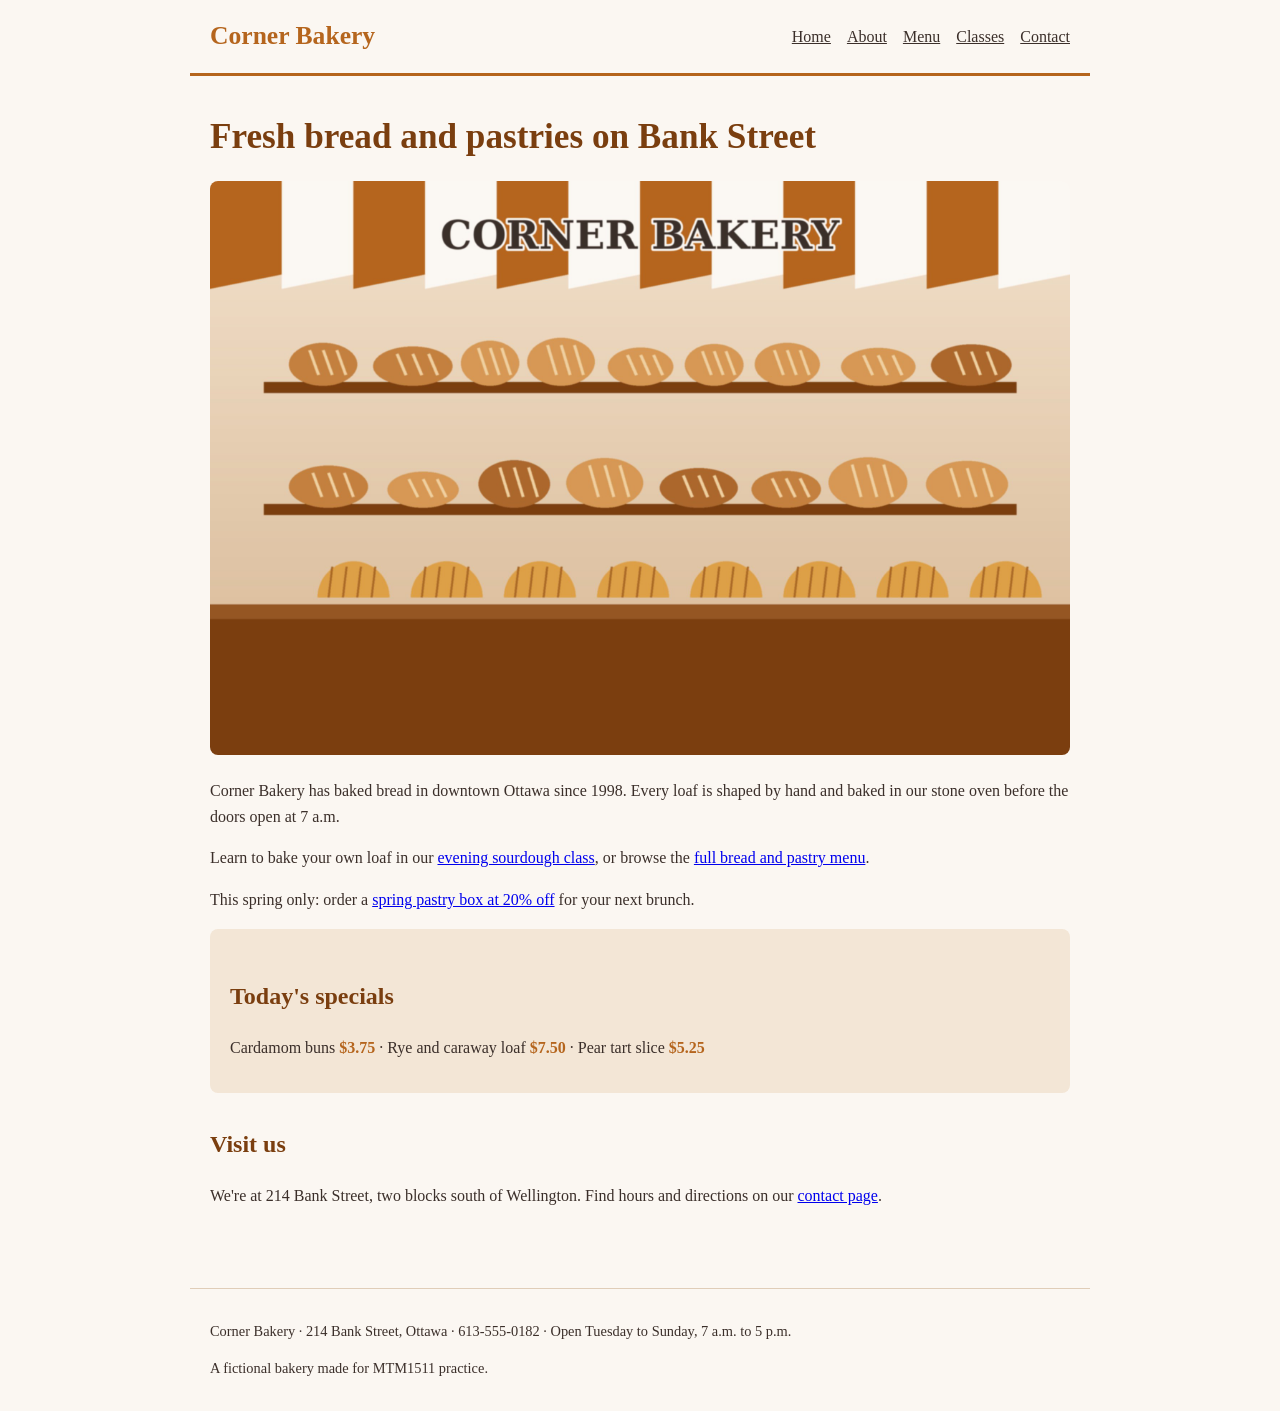
<file: index.html>
<!DOCTYPE html>
<html lang="en">
<head>
  <meta charset="utf-8">
  <meta name="viewport" content="width=device-width, initial-scale=1">
  <title>Fresh Bread, Pastries and Classes in Ottawa | Corner Bakery</title>
  <meta name="description"
        content="Family bakery on Bank Street in Ottawa. Sourdough and rye baked every morning, French pastries, local coffee, and hands-on evening baking classes for adults.">
  <link rel="canonical" href="https://cornerbakery.example/">
  <meta property="og:title" content="Corner Bakery: Fresh Bread and Pastries in Ottawa">
  <meta property="og:description" content="Hand-shaped sourdough, pastries and coffee on Bank Street since 1998.">
  <meta property="og:image" content="https://cornerbakery.example/images/og-corner-bakery.jpg">
  <meta property="og:url" content="https://cornerbakery.example/">
  <meta property="og:type" content="website">
  <!-- Going deeper: X (formerly Twitter) card tags use name=, not property= -->
  <meta name="twitter:card" content="summary_large_image">
  <script type="application/ld+json">
  {
    "@context": "https://schema.org",
    "@type": "Bakery",
    "name": "Corner Bakery",
    "url": "https://cornerbakery.example/",
    "image": "https://cornerbakery.example/images/og-corner-bakery.jpg",
    "telephone": "+1-613-555-0182",
    "address": {
      "@type": "PostalAddress",
      "streetAddress": "214 Bank Street",
      "addressLocality": "Ottawa",
      "addressRegion": "ON",
      "addressCountry": "CA"
    },
    "openingHoursSpecification": [
      {
        "@type": "OpeningHoursSpecification",
        "dayOfWeek": [
          "Tuesday",
          "Wednesday",
          "Thursday",
          "Friday",
          "Saturday",
          "Sunday"
        ],
        "opens": "07:00",
        "closes": "17:00"
      }
    ]
  }
  </script>
  <link rel="stylesheet" href="css/styles.css">
</head>
<body>
  <!-- ===== Header and main navigation (same on every page) ===== -->
  <header>
    <a class="logo" href="index.html">Corner Bakery</a>
    <nav aria-label="Main">
      <ul>
        <li><a href="index.html">Home</a></li>
        <li><a href="about.html">About</a></li>
        <li><a href="menu.html">Menu</a></li>
        <li><a href="sourdough-class.html">Classes</a></li>
        <li><a href="contact.html">Contact</a></li>
      </ul>
    </nav>
  </header>
  <main>
    <h1>Fresh bread and pastries on Bank Street</h1>
    <img src="images/Bakery Storefront.JPG" width="1200" height="800">
    <p>Corner Bakery has baked bread in downtown Ottawa since 1998. Every loaf is shaped by hand and baked in our stone oven before the doors open at 7 a.m.</p>
    <p>Learn to bake your own loaf in our <a href="sourdough-class.html">evening sourdough class</a>, or browse the <a href="menu.html">full bread and pastry menu</a>.</p>
    <p>This spring only: order a <a href="Spring Promo.html">spring pastry box at 20% off</a> for your next brunch.</p>
    <section class="specials" data-nosnippet>
      <h2>Today's specials</h2>
      <!-- These change every day, so they should not appear in search snippets -->
      <p>Cardamom buns <span class="price">$3.75</span> · Rye and caraway loaf <span class="price">$7.50</span> · Pear tart slice <span class="price">$5.25</span></p>
    </section>
    <h2>Visit us</h2>
    <p>We're at 214 Bank Street, two blocks south of Wellington. Find hours and directions on our <a href="Contact.html">contact page</a>.</p>
  </main>
  <!-- ===== Footer: keep the phone, address and hours identical to the Bakery JSON-LD on the home page ===== -->
  <footer>
    <p>Corner Bakery · 214 Bank Street, Ottawa · 613-555-0182 · Open Tuesday to Sunday, 7 a.m. to 5 p.m.</p>
    <p>A fictional bakery made for MTM1511 practice.</p>
  </footer>
</body>
</html>
</file>
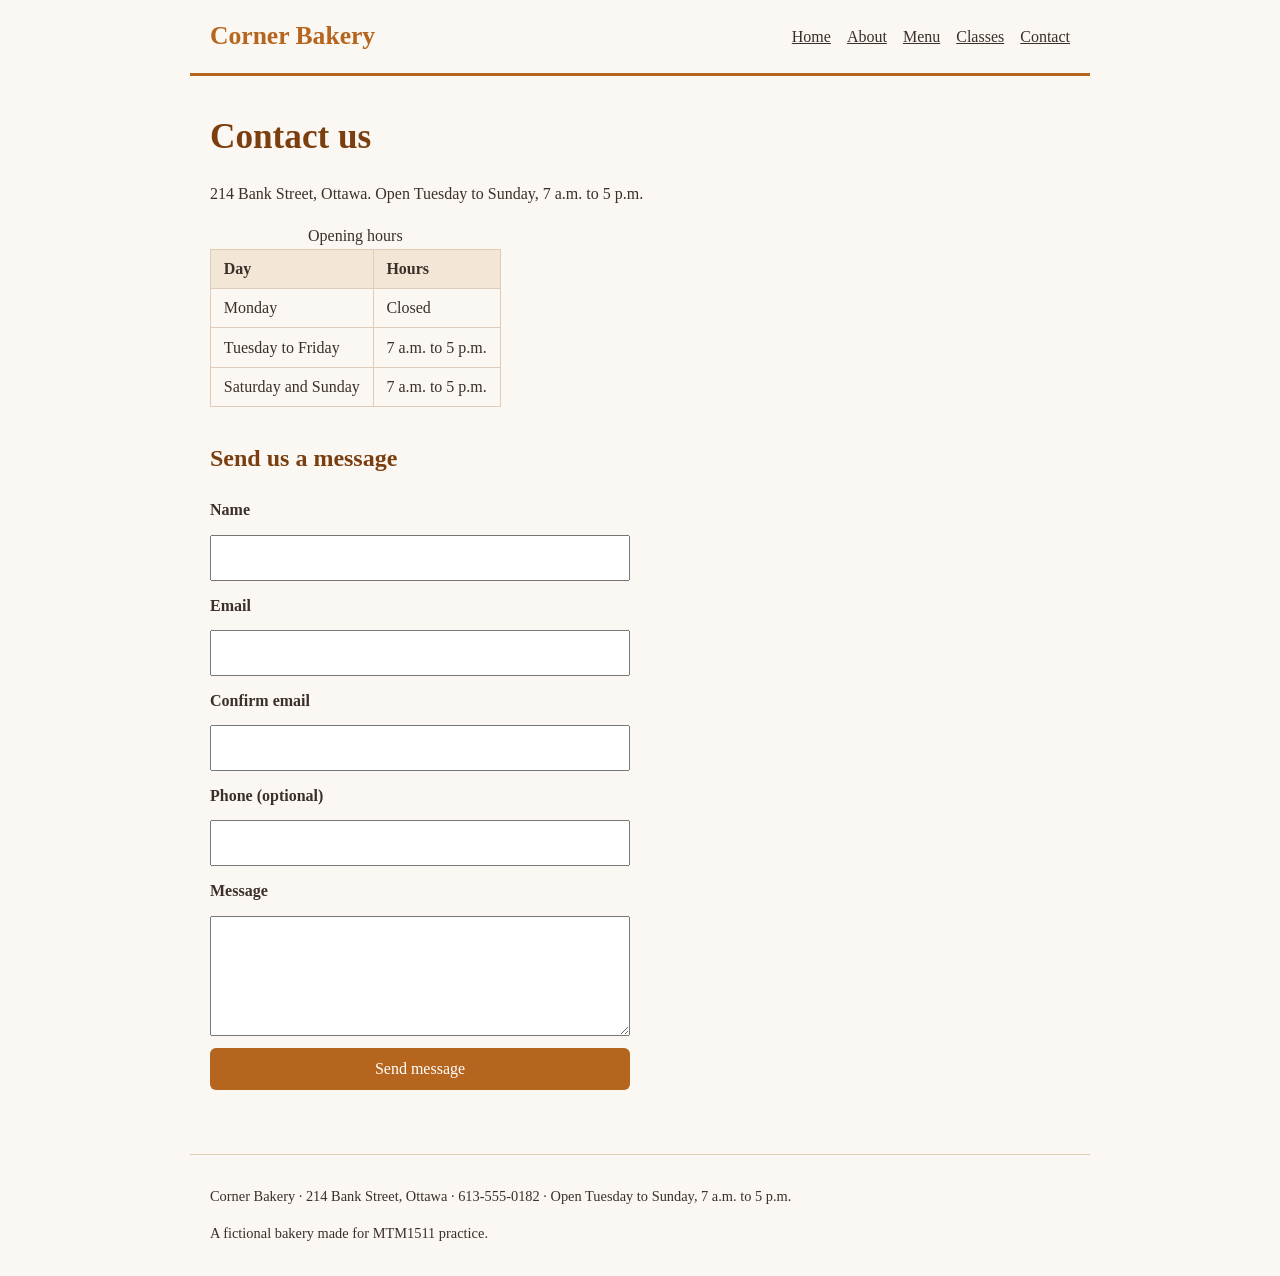
<file: contact.html>
<!DOCTYPE html>
<html lang="en">
<head>
  <meta charset="utf-8">
  <meta name="viewport" content="width=device-width, initial-scale=1">
  <title>Contact, Hours and Directions | Corner Bakery Ottawa</title>
  <meta name="description"
        content="Find Corner Bakery at 214 Bank Street, Ottawa. Open Tuesday to Sunday, 7 a.m. to 5 p.m. Send a question, book a class, or order a birthday cake for pickup.">
  <link rel="canonical" href="https://cornerbakery.example/contact.html">
  <meta property="og:title" content="Contact Corner Bakery">
  <meta property="og:description" content="214 Bank Street, Ottawa. Open Tuesday to Sunday, 7 a.m. to 5 p.m.">
  <meta property="og:image" content="https://cornerbakery.example/images/og-corner-bakery.jpg">
  <meta property="og:url" content="https://cornerbakery.example/contact.html">
  <meta property="og:type" content="website">
  <link rel="stylesheet" href="css/styles.css">
</head>
<body>
  <!-- ===== Header and main navigation (same on every page) ===== -->
  <header>
    <a class="logo" href="index.html">Corner Bakery</a>
    <nav aria-label="Main">
      <ul>
        <li><a href="index.html">Home</a></li>
        <li><a href="about.html">About</a></li>
        <li><a href="menu.html">Menu</a></li>
        <li><a href="sourdough-class.html">Classes</a></li>
        <li><a href="contact.html">Contact</a></li>
      </ul>
    </nav>
  </header>
  <main>
    <h1>Contact us</h1>
    <p>214 Bank Street, Ottawa. Open Tuesday to Sunday, 7 a.m. to 5 p.m.</p>
    <table>
      <caption>Opening hours</caption>
      <tr>
        <th scope="col">Day</th>
        <th scope="col">Hours</th>
      </tr>
      <tr>
        <td>Monday</td>
        <td>Closed</td>
      </tr>
        <td>Tuesday to Friday</td>
        <td>7 a.m. to 5 p.m.</td>
      </tr>
      <tr>
        <td>Saturday and Sunday</td>
        <td>7 a.m. to 5 p.m.</td>
      </tr>
    </table>
    <h2>Send us a message</h2>
    <form action="thank-you.html" method="get">
      <label for="name">Name</label>
      <input id="name" name="name" autocomplete="name" required>
      <label for="email">Email</label>
      <input id="email" name="email" type="email" autocomplete="email" required>
      <label for="email">Confirm email</label>
      <input id="email" name="email-confirm" type="email" required>
      <label for="phone">Phone (optional)</label>
      <input id="telephone" name="phone" type="tel" autocomplete="tel">
      <label for="message">Message</label>
      <textarea id="message" name="message" rows="4"></textarea>
      <button type="submit">Send message</button>
    </form>
  </main>
  <!-- ===== Footer: keep the phone, address and hours identical to the Bakery JSON-LD on the home page ===== -->
  <footer>
    <p>Corner Bakery · 214 Bank Street, Ottawa · 613-555-0182 · Open Tuesday to Sunday, 7 a.m. to 5 p.m.</p>
    <p>A fictional bakery made for MTM1511 practice.</p>
  </footer>
</body>
</html>
</file>
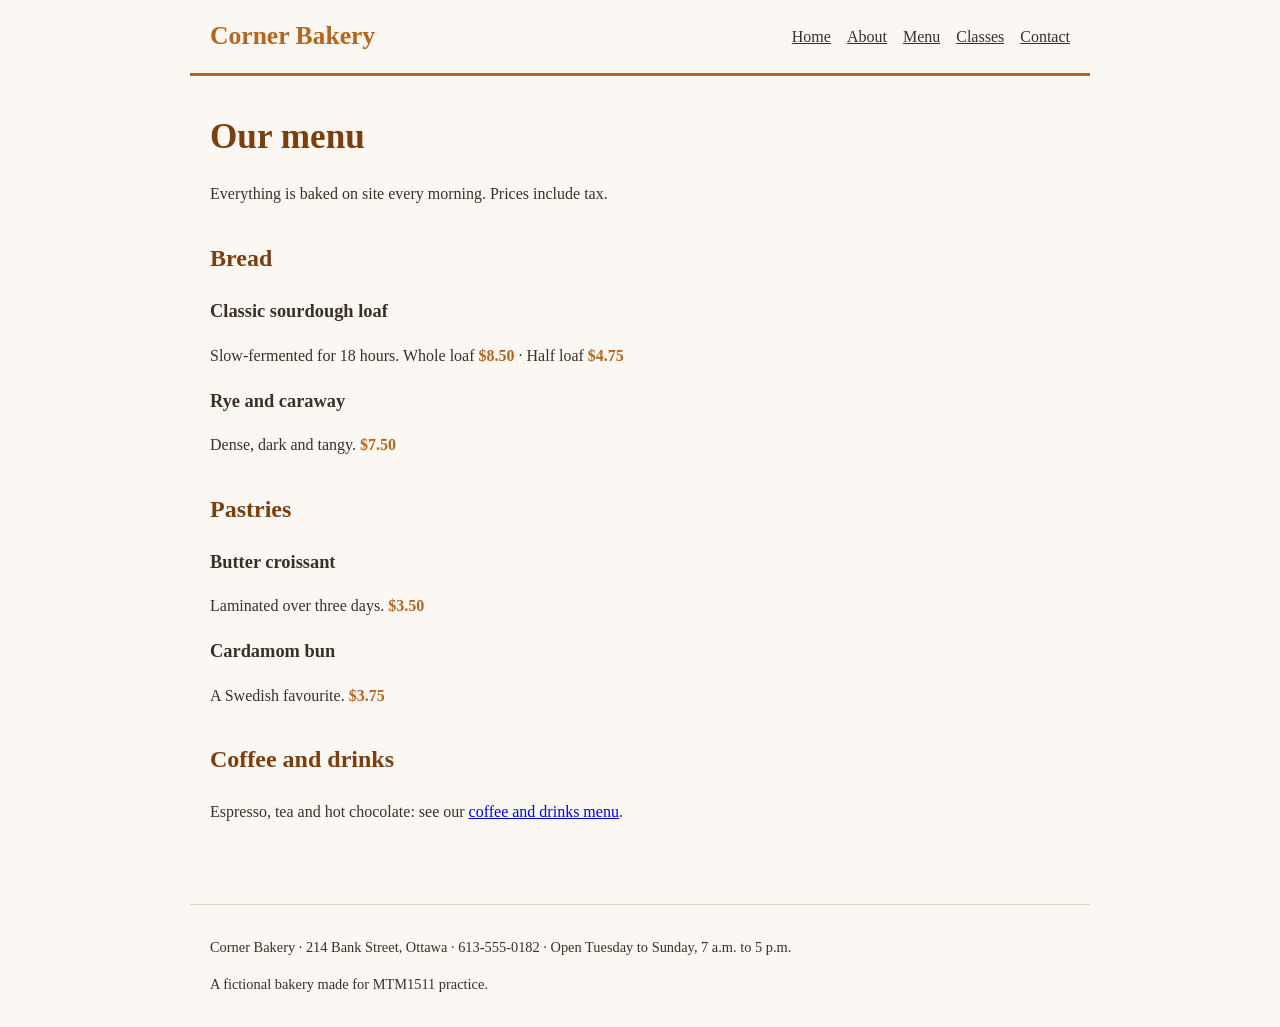
<file: menu.html>
<!DOCTYPE html>
<html lang="en">
<head>
  <meta charset="utf-8">
  <meta name="viewport" content="width=device-width, initial-scale=1">
  <title>Bread, Pastry and Coffee Menu | Corner Bakery Ottawa</title>
  <meta name="description"
        content="Our full menu: classic sourdough, rye, butter croissants, cardamom buns and espresso drinks, all baked on site in Ottawa every morning. Prices include tax.">
  <link rel="canonical" href="https://cornerbakery.example/menu.html">
  <meta property="og:title" content="Bread, Pastry and Coffee Menu">
  <meta property="og:description" content="Classic sourdough, rye, croissants and cardamom buns, baked every morning.">
  <meta property="og:image" content="https://cornerbakery.example/images/og-corner-bakery.jpg">
  <meta property="og:url" content="https://cornerbakery.example/menu.html">
  <meta property="og:type" content="website">
  <script type="application/ld+json">
  {
    "@context": "https://schema.org",
    "@type": "Product",
    "name": "Classic Sourdough Loaf",
    "image": "https://cornerbakery.example/images/og-corner-bakery.jpg",
    "description": "Slow-fermented for 18 hours and baked in our stone oven every morning.",
    "offers": [
      {
        "@type": "Offer",
        "name": "Whole loaf",
        "price": "8.50",
        "priceCurrency": "CAD"
      },
      {
        "@type": "Offer",
        "name": "Half loaf",
        "price": "4.75",
        "priceCurrency": "CAD"
      }
    ]
  }
  </script>
  <link rel="stylesheet" href="css/styles.css">
</head>
<body>
  <header>
    <a class="logo" href="index.html">Corner Bakery</a>
    <nav aria-label="Main">
      <ul>
        <li><a href="index.html">Home</a></li>
        <li><a href="about.html">About</a></li>
        <li><a href="menu.html">Menu</a></li>
        <li><a href="sourdough-class.html">Classes</a></li>
        <li><a href="contact.html">Contact</a></li>
      </ul>
    </nav>
  </header>
  <main>
<!-- heading -->
<h1>Our menu</h1>
<p>Everything is baked on site every morning. Prices include tax.</p>
<section>
<!-- heading 2 -->
<h2>Bread</h2>
<h3>Classic sourdough loaf</h3>
<p>Slow-fermented for 18 hours. Whole loaf <span class="price">$8.50</span> · Half loaf <span class="price">$4.75</span></p>
<h3>Rye and caraway</h3>
<p>Dense, dark and tangy. <span class="price">$7.50</span></p>
<section>
<h2>Pastries</h2>
<h3>Butter croissant</h3>
<p>Laminated over three days. <span class="price">$3.50</span></p>
<h3>Cardamom bun</h3>
<p>A Swedish favourite. <span class="price">$3.75</span></p>
</section>
<!-- paragraph with a link -->
<h2>Coffee and drinks</h2>
<p>Espresso, tea and hot chocolate: see our <a href="drinks.html">coffee and drinks menu</a>.</p>
  </main>
  <footer>
    <p>Corner Bakery · 214 Bank Street, Ottawa · 613-555-0182 · Open Tuesday to Sunday, 7 a.m. to 5 p.m.</p>
    <p>A fictional bakery made for MTM1511 practice.</p>
  </footer>
</body>
</html>
</file>
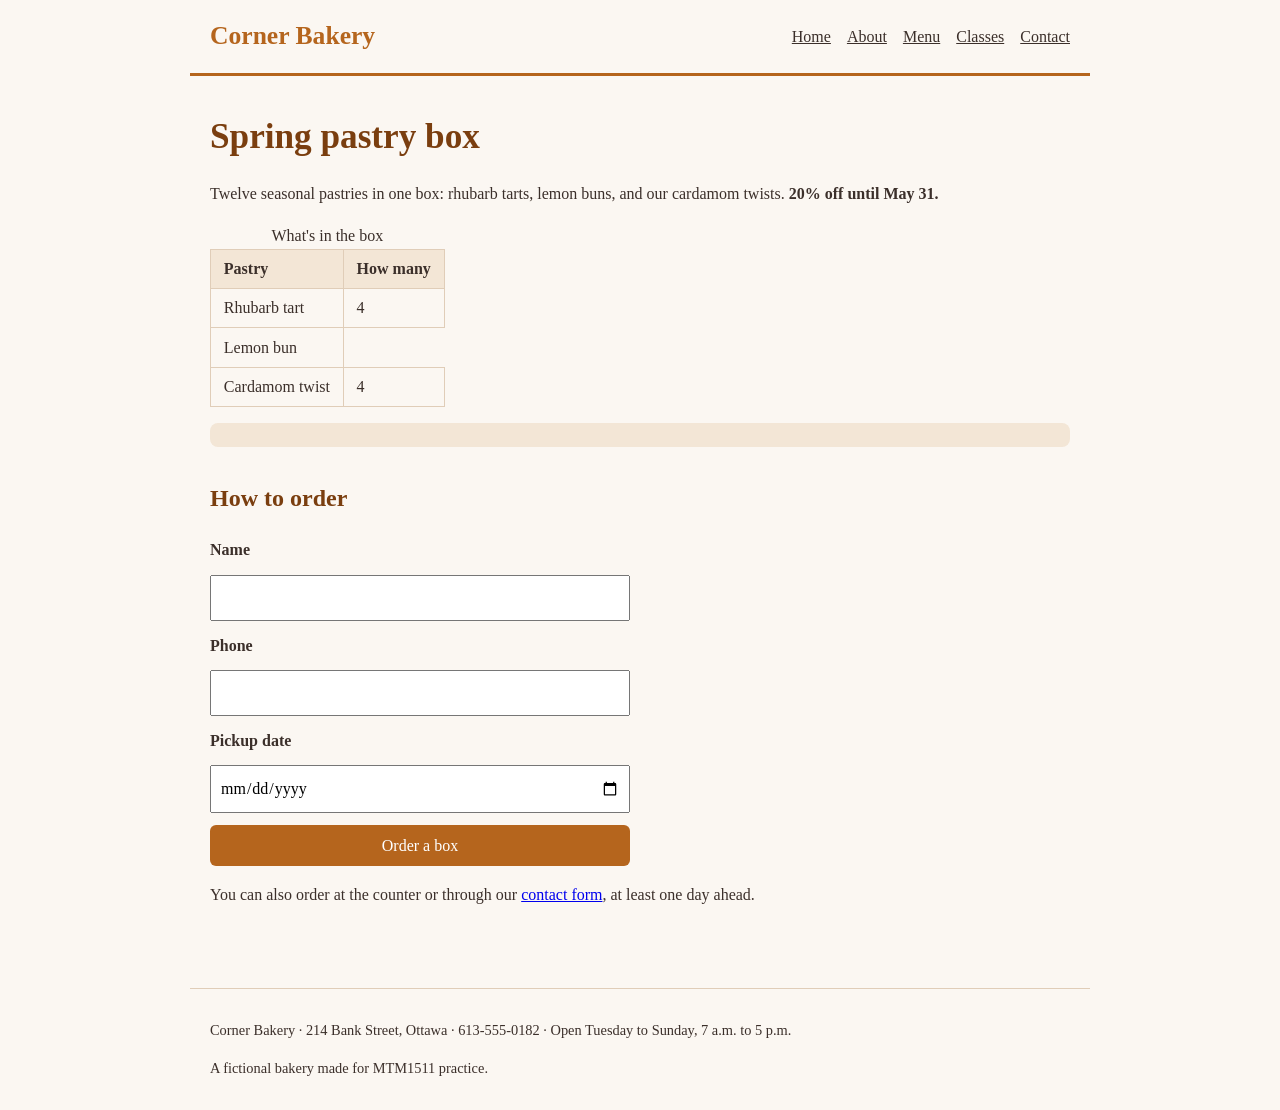
<file: Spring Promo.html>
<!DOCTYPE html>
<html lang="en">
<head>
  <meta charset="utf-8">
  <meta name="viewport" content="width=device-width, initial-scale=1">
  <title>Spring Pastry Box: 20% Off Until May 31 | Corner Bakery</title>
  <meta name="description"
        content="Order a spring pastry box from Corner Bakery in Ottawa: twelve seasonal pastries, including rhubarb tarts and lemon buns, now at 20% off until May 31.">
  <link rel="canonical" href="https://cornerbakery.example/spring-promo.html">
  <meta property="og:title" content="Spring Pastry Box: 20% Off">
  <meta property="og:description" content="A brunch box of six pastries, 20% off until May 31.">
  <meta property="og:image" content="https://cornerbakery.example/images/og-corner-bakery.jpg">
  <meta property="og:url" content="https://cornerbakery.example/spring-promo.html">
  <meta property="og:type" content="website">
  <link rel="stylesheet" href="css/styles.css">
</head>
<body>
  <!-- ===== Header and main navigation (same on every page) ===== -->
  <header>
    <a class="logo" href="index.html">Corner Bakery</a>
    <nav aria-label="Main">
      <ul>
        <li><a href="index.html">Home</a></li>
        <li><a href="about.html">About</a></li>
        <li><a href="menu.html">Menu</a></li>
        <li><a href="sourdough-class.html">Classes</a></li>
        <li><a href="contact.html">Contact</a></li>
      </ul>
    </nav>
  </header>
  <main>
    <h1>Spring pastry box</h1>
    <p>Twelve seasonal pastries in one box: rhubarb tarts, lemon buns, and our cardamom twists. <strong>20% off until May 31.</strong></p>
    <table>
      <caption>What's in the box</caption>
      <tr>
        <th scope="col">Pastry</th>
        <th scope="col">How many</th>
      </tr>
      <tr>
        <td>Rhubarb tart</td>
        <td>4</td>
      </tr>
      <td>Lemon bun</td>
      <tr>
        <td>Cardamom twist</td>
        <td>4</td>
      </tr>
    </table>
    <p class="note"><h2>How to order</h2></p>
    <form action="thank-you.html" method="get">
      <label for="name">Name</label>
      <input id="name" name="name" autocomplete="name" required>
      <label for="phone">Phone</label>
      <input id="tel" name="phone" type="tel" autocomplete="tel" required>
      <label for="pickup">Pickup date</label>
      <input id="name" name="pickup" type="date" required>
      <button type="submit">Order a box</button>
    </form>
    <p>You can also order at the counter or through our <a href="contact.html">contact form</a>, at least one day ahead.</p>
  </main>
  <!-- ===== Footer: keep the phone, address and hours identical to the Bakery JSON-LD on the home page ===== -->
  <footer>
    <p>Corner Bakery · 214 Bank Street, Ottawa · 613-555-0182 · Open Tuesday to Sunday, 7 a.m. to 5 p.m.</p>
    <p>A fictional bakery made for MTM1511 practice.</p>
  </footer>
</body>
</html>
</file>
<file: css/styles.css>
/* Corner Bakery practice site */
*, *::before, *::after { box-sizing: border-box; }
body { margin: 0; font-family: Georgia, "Times New Roman", serif; color: #3b2f2a; background: #fbf7f2; line-height: 1.6; }
header, main, footer { max-width: 900px; margin: 0 auto; padding: 1rem 1.25rem; }
header { display: flex; flex-wrap: wrap; justify-content: space-between; align-items: center; border-bottom: 3px solid #b5651d; }
.logo { font-size: 1.6rem; font-weight: bold; color: #b5651d; text-decoration: none; }
nav ul { list-style: none; display: flex; gap: 1rem; margin: 0; padding: 0; }
nav a { color: #3b2f2a; }
h1 { font-size: 2.2rem; line-height: 1.2; color: #7a3e0f; }
h2 { font-size: 1.5rem; color: #7a3e0f; margin-top: 2rem; }
h3 { font-size: 1.15rem; margin-bottom: 0.25rem; }
.page-title { font-size: 1.8rem; color: #7a3e0f; }
.small-heading { font-size: 1rem; }
.specials { background: #f3e6d6; padding: 1rem 1.25rem; border-radius: 8px; }
.price { font-weight: bold; color: #b5651d; }
form { display: grid; gap: 0.75rem; max-width: 420px; }
label { font-weight: bold; }
input, textarea, button { font: inherit; padding: 0.5rem; }
button { background: #b5651d; color: #fff; border: 0; border-radius: 6px; cursor: pointer; }
footer { border-top: 1px solid #e0cdb8; font-size: 0.9rem; margin-top: 3rem; }
.breadcrumb ol { list-style: none; display: flex; flex-wrap: wrap; gap: 0.5rem; padding: 0; margin: 0 0 1rem; font-size: 0.95rem; }
.breadcrumb li + li::before { content: "›"; margin-right: 0.5rem; color: #b5651d; }

/* Week 12 additions */
img { max-width: 100%; height: auto; border-radius: 8px; }
table { border-collapse: collapse; margin: 1rem 0; }
th, td { border: 1px solid #e0cdb8; padding: 0.4rem 0.8rem; text-align: left; }
th { background: #f3e6d6; }
.note { background: #f3e6d6; padding: 0.75rem 1rem; border-radius: 8px; }
</file>
